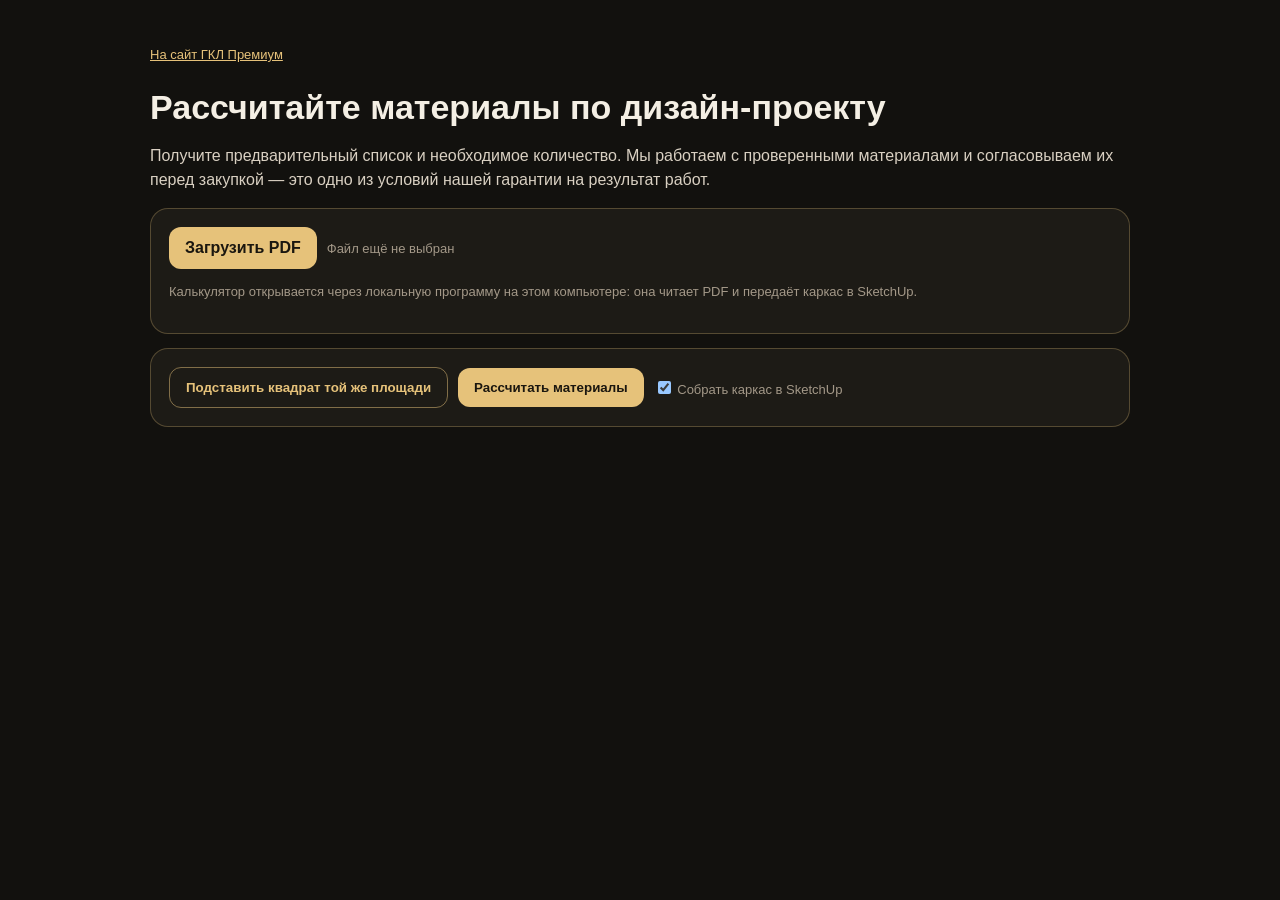
<file: материалы-по-проекту.html>
<!DOCTYPE html>
<html lang="ru">
<head>
  <meta charset="utf-8">
  <meta name="viewport" content="width=device-width, initial-scale=1">
  <title>ГКЛ Премиум — материалы по проекту</title>
  <style>
    :root { color-scheme: dark; }
    body { margin: 0; font-family: "Segoe UI", sans-serif; background: #12110e; color: #f4efe4; }
    a { color: #e6c27a; }
    main { max-width: 980px; margin: 0 auto; padding: 32px 20px 80px; }
    h1 { font-weight: 650; font-size: 34px; line-height: 1.2; margin-bottom: 8px; }
    h2 { font-size: 22px; margin: 28px 0 12px; }
    p, li { color: #d9d0c2; line-height: 1.5; }
    .panel { background: #1d1b16; border: 1px solid rgba(230, 194, 122, .28); border-radius: 18px; padding: 18px; margin: 14px 0; }
    button, .file { background: #e6c27a; color: #1a160f; border: 0; border-radius: 12px; padding: 12px 16px; font-weight: 700; cursor: pointer; }
    button.secondary { background: transparent; color: #e6c27a; border: 1px solid rgba(230, 194, 122, .5); }
    input[type="number"] { width: 90px; background: #0e0d0b; color: #fff; border: 1px solid #4a4336; border-radius: 8px; padding: 8px; }
    table { width: 100%; border-collapse: collapse; font-size: 14px; }
    th, td { text-align: left; padding: 8px 6px; border-bottom: 1px solid #343026; vertical-align: top; }
    .warn { color: #f0c7a0; }
    .muted { color: #a39888; font-size: 13px; }
    .row { display: flex; gap: 10px; flex-wrap: wrap; align-items: center; }
    .zone { display: grid; grid-template-columns: 28px 1.4fr .7fr .8fr .8fr; gap: 8px; align-items: center; padding: 8px 0; border-bottom: 1px solid #343026; }
    @media (max-width: 720px) { .zone { grid-template-columns: 28px 1fr 1fr; } }
  </style>
</head>
<body>
<main>
  <p class="muted"><a href="index.html">На сайт ГКЛ Премиум</a></p>
  <h1>Рассчитайте материалы по дизайн-проекту</h1>
  <p>Получите предварительный список и необходимое количество. Мы работаем с проверенными материалами и согласовываем их перед закупкой — это одно из условий нашей гарантии на результат работ.</p>
  <div class="panel">
    <div class="row">
      <label class="file">Загрузить PDF<input id="file" type="file" accept="application/pdf,.pdf" hidden></label>
      <span id="file-name" class="muted">Файл ещё не выбран</span>
    </div>
    <p id="status" class="muted">Калькулятор открывается через локальную программу на этом компьютере: она читает PDF и передаёт каркас в SketchUp.</p>
  </div>
  <section id="pages"></section>
  <div class="panel row">
    <button id="square" type="button" class="secondary">Подставить квадрат той же площади</button>
    <button id="calc" type="button">Рассчитать материалы</button>
    <label class="muted"><input id="sketchup" type="checkbox" checked> Собрать каркас в SketchUp</label>
  </div>
  <section id="result"></section>
</main>
<script>
const statusNode = document.getElementById("status");
const pagesNode = document.getElementById("pages");
const resultNode = document.getElementById("result");
let pageData = [];

function setStatus(text) { statusNode.textContent = text; }

document.getElementById("file").addEventListener("change", async (event) => {
  const file = event.target.files[0];
  if (!file) return;
  document.getElementById("file-name").textContent = file.name;
  setStatus("Читаю текст листов…");
  try {
    const response = await fetch("/api/pdf", { method: "POST", body: await file.arrayBuffer() });
    const data = await response.json();
    if (!response.ok) throw new Error(data.error || "Не удалось прочитать PDF");
    pageData = data.pages || [];
    drawPages();
    const hinted = pageData.filter((page) => page.ceiling_hint).map((page) => page.page);
    setStatus(hinted.length
      ? "Листы, где встречается потолок или теневой шов: " + hinted.join(", ") + ". Снимите галочки с реечных и прочих не-ГКЛ зон. Для каркаса нужны ширина и длина."
      : "Площади собраны. Отметьте зоны ГКЛ и укажите ширину с длиной.");
  } catch (error) {
    setStatus(error.message + " Запустите файл «ОТКРЫТЬ КАЛЬКУЛЯТОР МАТЕРИАЛОВ» в папке готового сайта.");
  }
});

function drawPages() {
  pagesNode.innerHTML = pageData.map((page) => {
    const zones = page.areas.map((area, index) => {
      const id = `p${page.page}-${index}`;
      return `<div class="zone">
        <input type="checkbox" data-id="${id}" ${area.explication ? "" : "checked"}>
        <span>${area.explication ? "Экспликация" : "Зона листа"} ${area.m2} м²</span>
        <span class="muted">лист ${page.page}</span>
        <label>Ширина, м <input data-width="${id}" type="number" min="0.2" step="0.01"></label>
        <label>Длина, м <input data-length="${id}" type="number" min="0.2" step="0.01"></label>
        <input type="hidden" data-area="${id}" value="${area.m2}">
      </div>`;
    }).join("");
    const dims = (page.dimensions_mm || []).slice(0, 24).map((n) => n.toLocaleString("ru-RU")).join(" · ");
    return `<section class="panel"><h2>Лист ${page.page}${page.ceiling_hint ? " — есть слова про потолок" : ""}</h2>
      ${zones || "<p>Подписанных площадей на листе не найдено.</p>"}
      <p class="muted">Размеры с листа, мм: ${dims || "не извлеклись"}</p></section>`;
  }).join("") || "<p>В файле не нашлось текстовых площадей. Чертёж может быть картинкой.</p>";
}

document.getElementById("square").addEventListener("click", () => {
  document.querySelectorAll("[data-area]").forEach((area) => {
    const id = area.getAttribute("data-area");
    const side = Math.sqrt(Number(area.value));
    const box = document.querySelector(`[data-id="${id}"]`);
    if (!box.checked) return;
    document.querySelector(`[data-width="${id}"]`).value = side.toFixed(2);
    document.querySelector(`[data-length="${id}"]`).value = side.toFixed(2);
  });
  setStatus("Для отмеченных зон подставлен квадрат той же площади. Это не контур с чертежа: профили изменятся, когда впишете настоящие ширину и длину.");
});

document.getElementById("calc").addEventListener("click", async () => {
  const zones = [];
  document.querySelectorAll("[data-id]").forEach((box) => {
    const id = box.getAttribute("data-id");
    const width = document.querySelector(`[data-width="${id}"]`).value;
    const length = document.querySelector(`[data-length="${id}"]`).value;
    const area = document.querySelector(`[data-area="${id}"]`).value;
    const page = Number(id.slice(1).split("-")[0]);
    zones.push({
      include: box.checked,
      name: `Лист ${page}, ${area} м²`,
      page,
      pdf_area_m2: Number(area),
      width_m: width,
      length_m: length
    });
  });
  const selected = zones.filter((zone) => zone.include);
  if (!selected.length) { setStatus("Отметьте хотя бы одну зону."); return; }
  if (selected.some((zone) => !zone.width_m || !zone.length_m)) {
    setStatus("У каждой отмеченной зоны должны быть ширина и длина. Можно временно подставить квадрат той же площади.");
    return;
  }
  setStatus("Считаю ведомость…");
  try {
    const response = await fetch("/api/calculate", {
      method: "POST",
      headers: { "Content-Type": "application/json" },
      body: JSON.stringify({ zones, build_sketchup: document.getElementById("sketchup").checked })
    });
    const data = await response.json();
    if (!response.ok) throw new Error(data.error || "Расчёт не выполнен");
    drawResult(data);
    setStatus(data.sketchup ? data.sketchup.message : "Ведомость готова. Это предварительный список, его проверяет Георгий.");
  } catch (error) {
    setStatus(error.message);
  }
});

function drawResult(data) {
  const warnings = (data.zones || []).flatMap((zone) => zone.warnings.map((text) => `${zone.name}: ${text}`));
  const rows = (data.totals || []).map((item) => `<tr><td>${item.name}</td><td>${item.net}</td><td>${item.order}</td><td>${item.unit}</td><td class="muted">${item.note}</td></tr>`).join("");
  const assumptions = (data.assumptions || []).map((text) => `<li>${text}</li>`).join("");
  resultNode.innerHTML = `<h2>Предварительная ведомость материалов</h2>
    <div class="panel"><ul>${assumptions}</ul><p class="warn">${warnings.join("<br>")}</p></div>
    <table><thead><tr><th>Материал</th><th>Чистая потребность</th><th>К заказу</th><th></th><th>Как считалось</th></tr></thead><tbody>${rows}</tbody></table>
    <p class="muted">Отправка файла Георгию в Telegram включится после создания бота. Сейчас ведомость остаётся на этом компьютере.</p>`;
}
</script>
</body>
</html>
</file>
